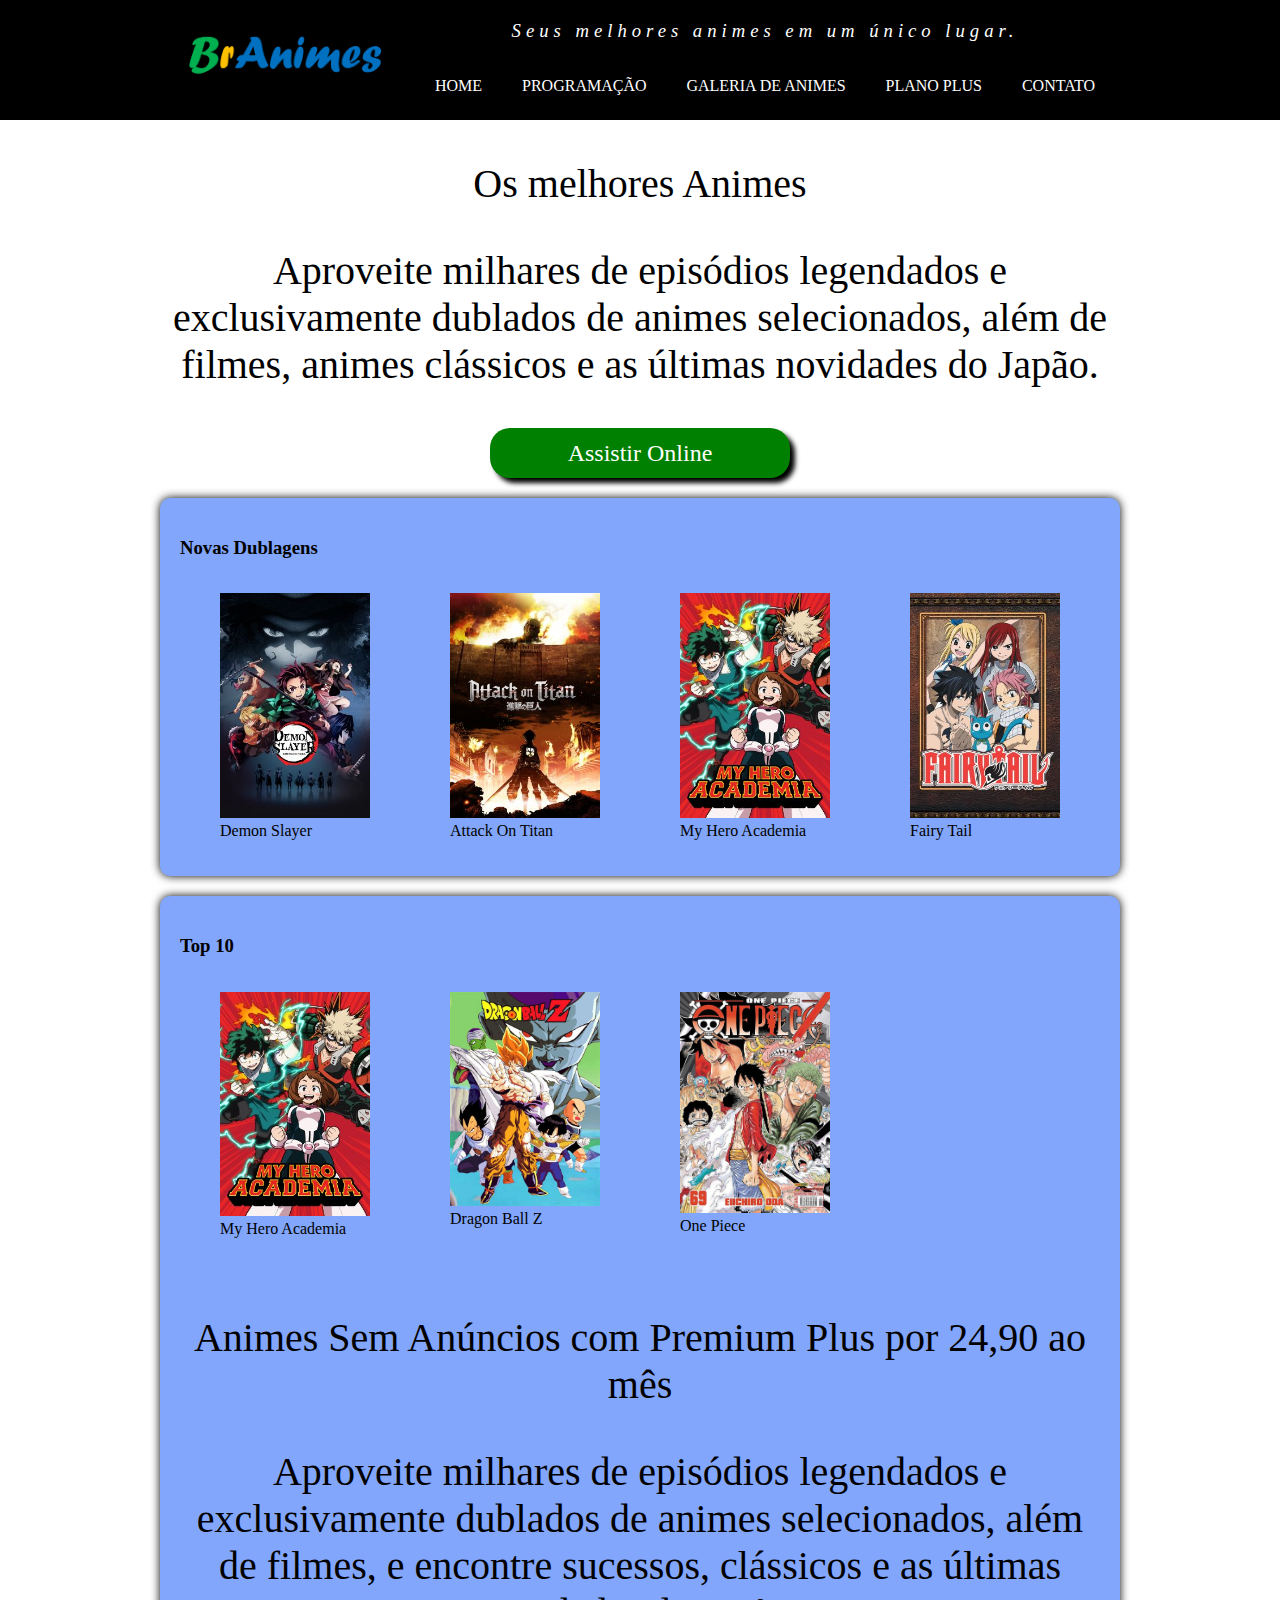
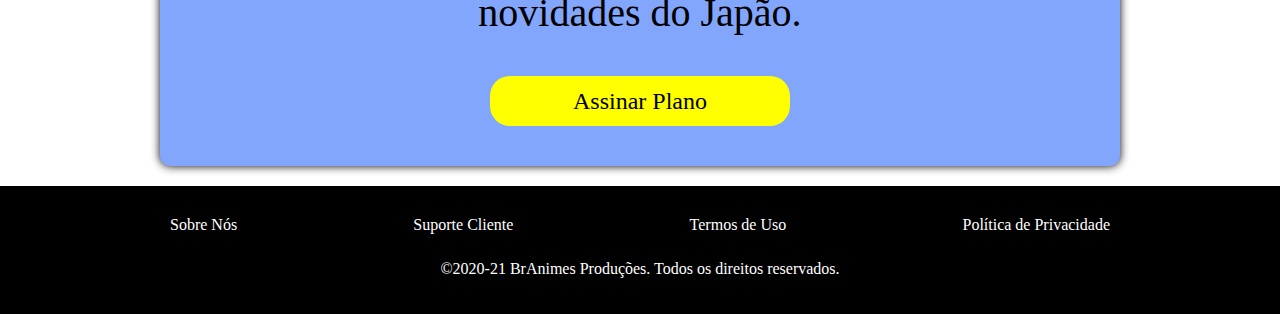
<file: index.html>
<!DOCTYPE html>
<html>
<head>
    <meta charset="UTF-8">
    <meta name="viewport" content="width=device-width, initial-scale=1.0">
    <title>BrAnimesJD</title>
    <link rel="stylesheet" href="css/estilo.css">
</head>
<body>

   <header>
      <div class="container">
           <div id="logo">
               <img src="imagens/logo.png">
           </div>
           <div id="direita">
               <section>
                   Seus melhores animes em um único lugar.
               </section>
               <nav>
                   <a href="index.html">Home</a>
                   <a href="programacao.html">Programação</a>
                   <a href="galeria.html">Galeria de Animes</a>
                   <a href="planos.html">Plano Plus</a>
                   <a href="contato.html">Contato</a>
               </nav>
      </div>
      </div>
   </header>
   <main>
      <section class="texto_banner">
          <p>Os melhores Animes</p>
          <p>Aproveite milhares de episódios legendados e exclusivamente dublados de animes selecionados, além de filmes, animes clássicos e as últimas novidades do Japão.</p>
          <a href="" id="assistir">Assistir Online</a>
      </section>

      <section class="destaque">
          <h3>Novas Dublagens</h3>
          <figure>
              <img src="imagens/Demon Slayer.jpg">
              <figcaption>Demon Slayer</figcaption>
          </figure>
          <figure>
              <img src="imagens/AttackOnTitan.jpg">
              <figcaption>Attack On Titan</figcaption>
          </figure>
          <figure>
              <img src="imagens/My Hero Academia.jpg">
              <figcaption>My Hero Academia</figcaption>
          </figure>
          <figure>
              <img src="imagens/Fairy Tail.jpg">
              <figcaption>Fairy Tail</figcaption>
          </figure>
      </section>

      <section class="destaque">
          <h3>Top 10</h3>
          <figure>
              <img src="imagens/My Hero Academia.jpg">
              <figcaption>My Hero Academia</figcaption>
          </figure>
          <figure>
              <img src="imagens/dragonballz.jpg">
              <figcaption>Dragon Ball Z</figcaption>
          </figure>
          <figure>
              <img src="imagens/onepiece.jpg">
              <figcaption>One Piece</figcaption>
          </figure>

      <section class="texto_banner">
          <p>Animes Sem Anúncios com Premium Plus
            por 24,90 ao mês</p>
          <p>Aproveite milhares de episódios legendados e exclusivamente dublados de animes selecionados, além de filmes, e encontre sucessos, clássicos e as últimas novidades do Japão.</p>
          <a href="" id="assinar">Assinar Plano</a>
      </section>

      </section>
   </main>
   <footer>
       <div class="container">
           <nav>
             <a href="sobre.html">Sobre Nós</a>
             <a href="suporte.html">Suporte Cliente</a>
             <a href="termos.html">Termos de Uso</a>
             <a href="politica.html">Política de Privacidade</a>
           </nav>
    <p>
        &copy;2020-21 BrAnimes Produções. Todos os direitos reservados.
    </p>
       </div>
   </footer>
    
</body>
</html>
</file>
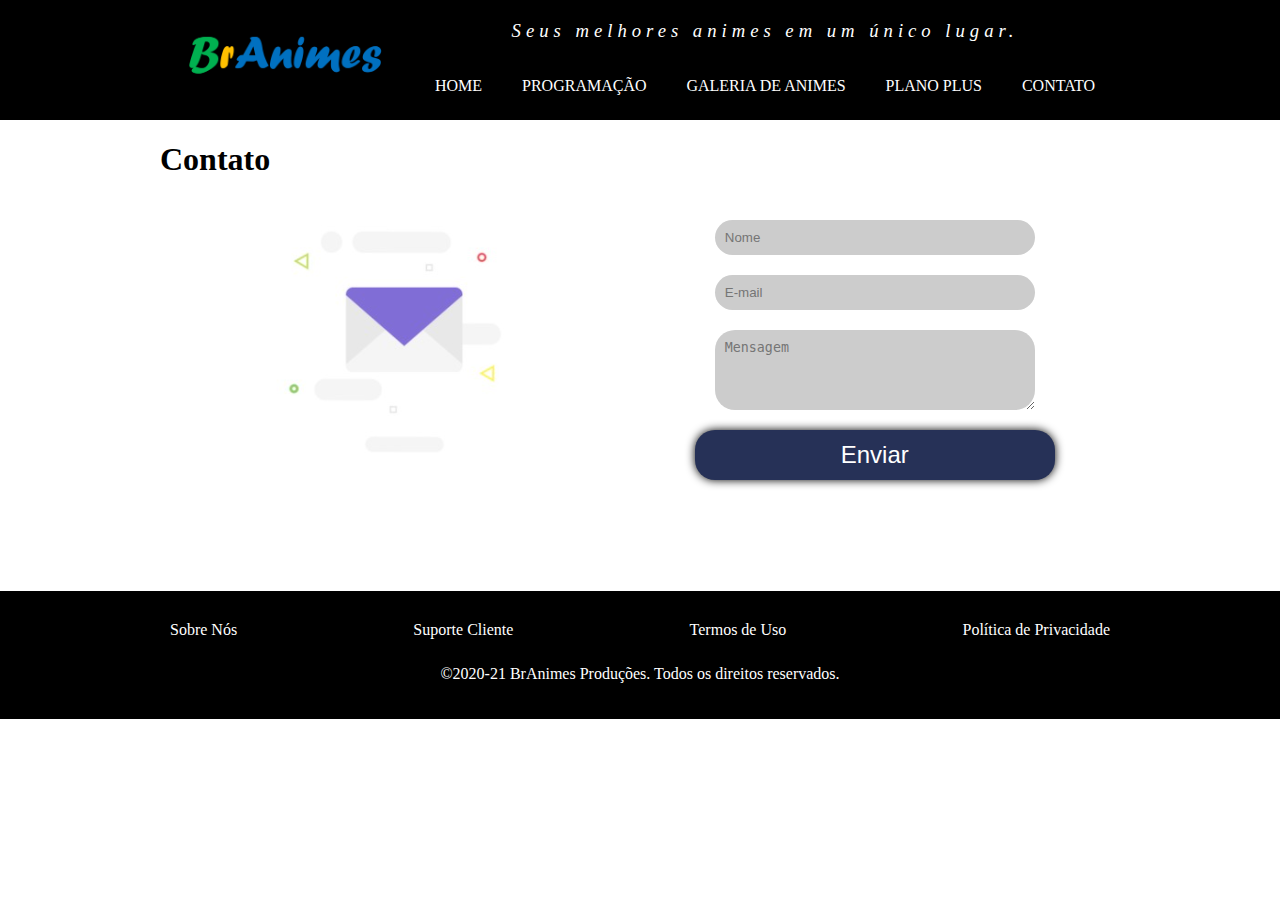
<file: contato.html>
<!DOCTYPE html>
<html>
<head>
    <meta charset="UTF-8">
    <meta name="viewport" content="width=device-width, initial-scale=1.0">
    <title>BrAnimesJD</title>
    <link rel="stylesheet" href="css/estilo.css">
</head>
<body>

    <header>
        <div class="container">
             <div id="logo">
                 <img src="imagens/logo.png">
             </div>
             <div id="direita">
                 <section>
                     Seus melhores animes em um único lugar.
                 </section>
                 <nav>
                     <a href="index.html">Home</a>
                     <a href="programacao.html">Programação</a>
                     <a href="galeria.html">Galeria de Animes</a>
                     <a href="planos.html">Plano Plus</a>
                     <a href="contato.html">Contato</a>
                 </nav>
        </div>
        </div>
     </header>
   <main>
       <h1>Contato</h1>
       <section id="contato">
           <figure>
               <img src="imagens/email.png">
           </figure>
           <form>
               <input type="text" name="txtnome" placeholder="Nome">
               <input type="email" name="txtemail" placeholder="E-mail">
               <textarea rows="4" cols="4" name="msg" placeholder="Mensagem"></textarea>
               <button type="submit">Enviar</button>
           </form>
       </section>

   </main>
   <footer>
    <div class="container">
        <nav>
          <a href="sobre.html">Sobre Nós</a>
          <a href="suporte.html">Suporte Cliente</a>
          <a href="termos.html">Termos de Uso</a>
          <a href="politica.html">Política de Privacidade</a>
        </nav>
 <p>
     &copy;2020-21 BrAnimes Produções. Todos os direitos reservados.
 </p>
    </div>
</footer>
</body>
</html>
</file>
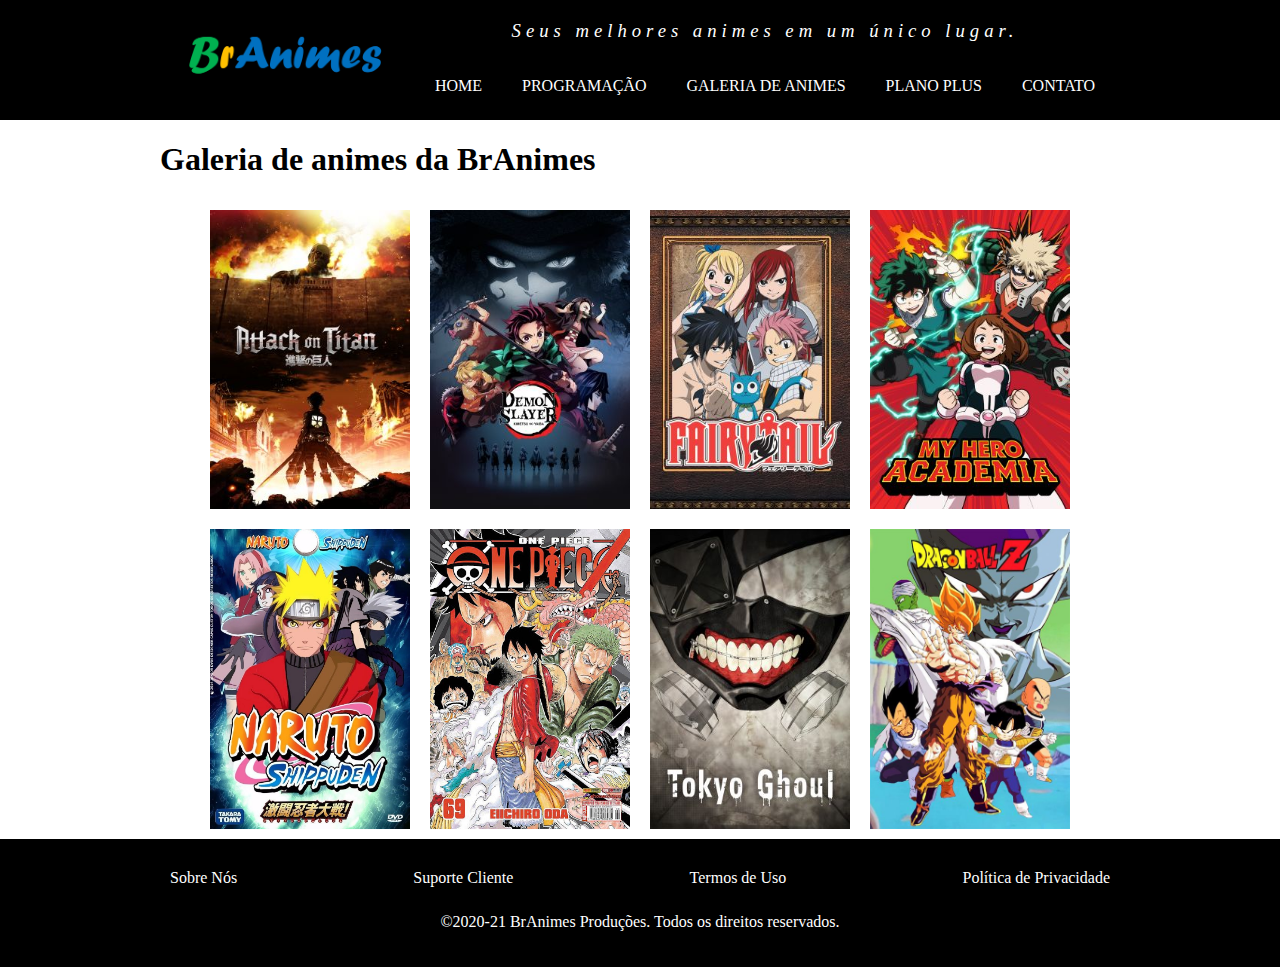
<file: galeria.html>
<!DOCTYPE html>
<html>
<head>
    <meta charset="UTF-8">
    <meta name="viewport" content="width=device-width, initial-scale=1.0">
    <title>BrAnimesJD</title>
    <link rel="stylesheet" href="css/estilo.css">
</head>
<body>

    <header>
        <div class="container">
             <div id="logo">
                 <img src="imagens/logo.png">
             </div>
             <div id="direita">
                 <section>
                     Seus melhores animes em um único lugar.
                 </section>
                 <nav>
                     <a href="index.html">Home</a>
                     <a href="programacao.html">Programação</a>
                     <a href="galeria.html">Galeria de Animes</a>
                     <a href="planos.html">Plano Plus</a>
                     <a href="contato.html">Contato</a>
                 </nav>
        </div>
        </div>
     </header>
   <main>
       <h1>Galeria de animes da BrAnimes</h1>
       <section id=galeria>
           <img src="imagens/AttackOnTitan.jpg">
           <img src="imagens/Demon Slayer.jpg">
           <img src="imagens/Fairy Tail.jpg">
           <img src="imagens/My Hero Academia.jpg">
           <img src="imagens/naruto.jpg">
           <img src="imagens/onepiece.jpg">
           <img src="imagens/Tokyo Ghoul.jpg">
           <img src="imagens/dragonballz.jpg">
       </section>
   </main>
   <footer>
    <div class="container">
        <nav>
          <a href="sobre.html">Sobre Nós</a>
          <a href="suporte.html">Suporte Cliente</a>
          <a href="termos.html">Termos de Uso</a>
          <a href="politica.html">Política de Privacidade</a>
        </nav>
 <p>
     &copy;2020-21 BrAnimes Produções. Todos os direitos reservados.
 </p>
    </div>
</footer>
    
</body>
</html>
</file>
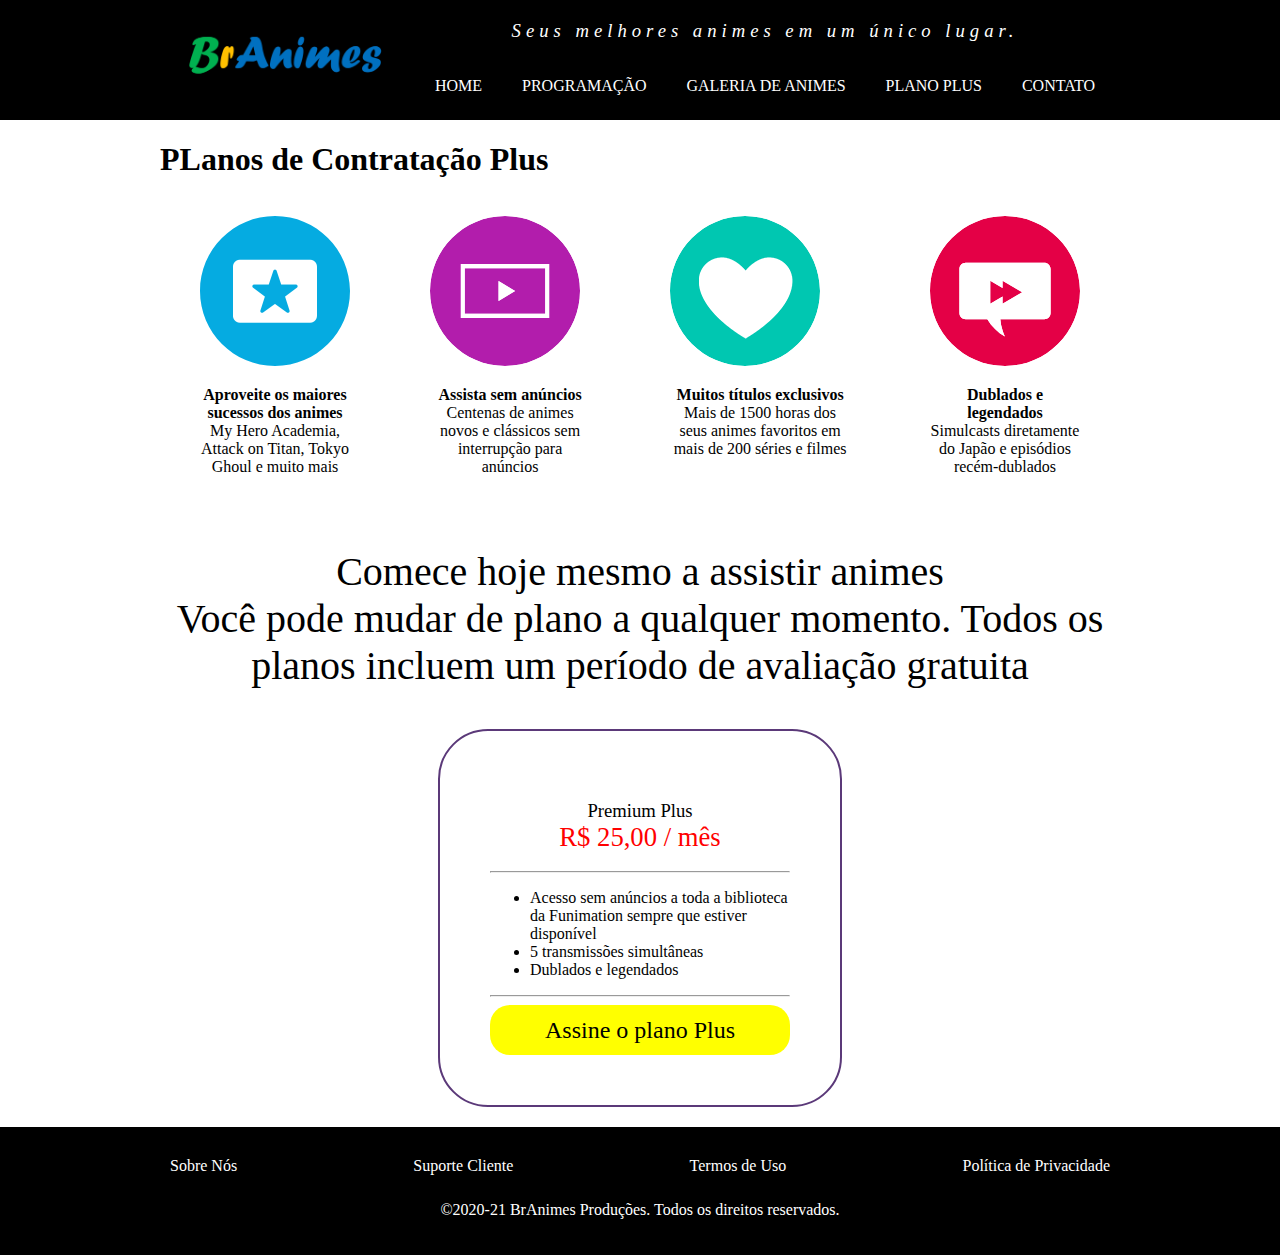
<file: planos.html>
<!DOCTYPE html>
<html>
<head>
    <meta charset="UTF-8">
    <meta name="viewport" content="width=device-width, initial-scale=1.0">
    <title>BrAnimesJD</title>
    <link rel="stylesheet" href="css/estilo.css">
</head>
<body>

    <header>
        <div class="container">
             <div id="logo">
                 <img src="imagens/logo.png">
             </div>
             <div id="direita">
                 <section>
                     Seus melhores animes em um único lugar.
                 </section>
                 <nav>
                     <a href="index.html">Home</a>
                     <a href="programacao.html">Programação</a>
                     <a href="galeria.html">Galeria de Animes</a>
                     <a href="planos.html">Plano Plus</a>
                     <a href="contato.html">Contato</a>
                 </nav>
        </div>
        </div>
     </header>
   <main>
       <h1>PLanos de Contratação Plus</h1>

       <section id="destaque_plus">
           <figure>
               <img src="imagens/sucessos.png">
               <p><strong>Aproveite os maiores sucessos dos animes</strong><br>
                My Hero Academia, Attack on Titan, Tokyo Ghoul e muito mais</p>
           </figure>
           <figure>
               <img src="imagens/anuncios.png">
               <p><strong>Assista sem anúncios</strong><br>
                Centenas de animes novos e clássicos sem interrupção para anúncios</p>
           </figure>
           <figure>
               <img src="imagens/exclusivos.png">
               <p><strong>Muitos títulos exclusivos</strong><br>
                Mais de 1500 horas dos seus animes favoritos em mais de 200 séries e filmes</p>
           </figure>
           <figure>
               <img src="imagens/dublados.png">
               <p><strong>Dublados e legendados</strong><br>
                Simulcasts diretamente do Japão e episódios recém-dublados</p>
           </figure>
       </section>

       <section class="texto_banner">
        <p>Comece hoje mesmo a assistir animes<br>
            Você pode mudar de plano a qualquer momento. Todos os planos incluem um período de avaliação gratuita</p>
    </section>

    <section class="planos">
        <p>Premium Plus<br>
           <span>R$ 25,00 / mês</span>
        </p>
        <hr>
        <ul>
            <li>Acesso sem anúncios a toda a biblioteca da Funimation sempre que estiver disponível</li>
            <li>5 transmissões simultâneas</li>
            <li>Dublados e legendados</li>
        </ul>
        <hr>
        <a href="" id="assinar">Assine o plano Plus</a>
    </section>

   </main>
   <footer>
    <div class="container">
        <nav>
          <a href="sobre.html">Sobre Nós</a>
          <a href="suporte.html">Suporte Cliente</a>
          <a href="termos.html">Termos de Uso</a>
          <a href="politica.html">Política de Privacidade</a>
        </nav>
 <p>
     &copy;2020-21 BrAnimes Produções. Todos os direitos reservados.
 </p>
    </div>
</footer>

</body>
</html>
</file>
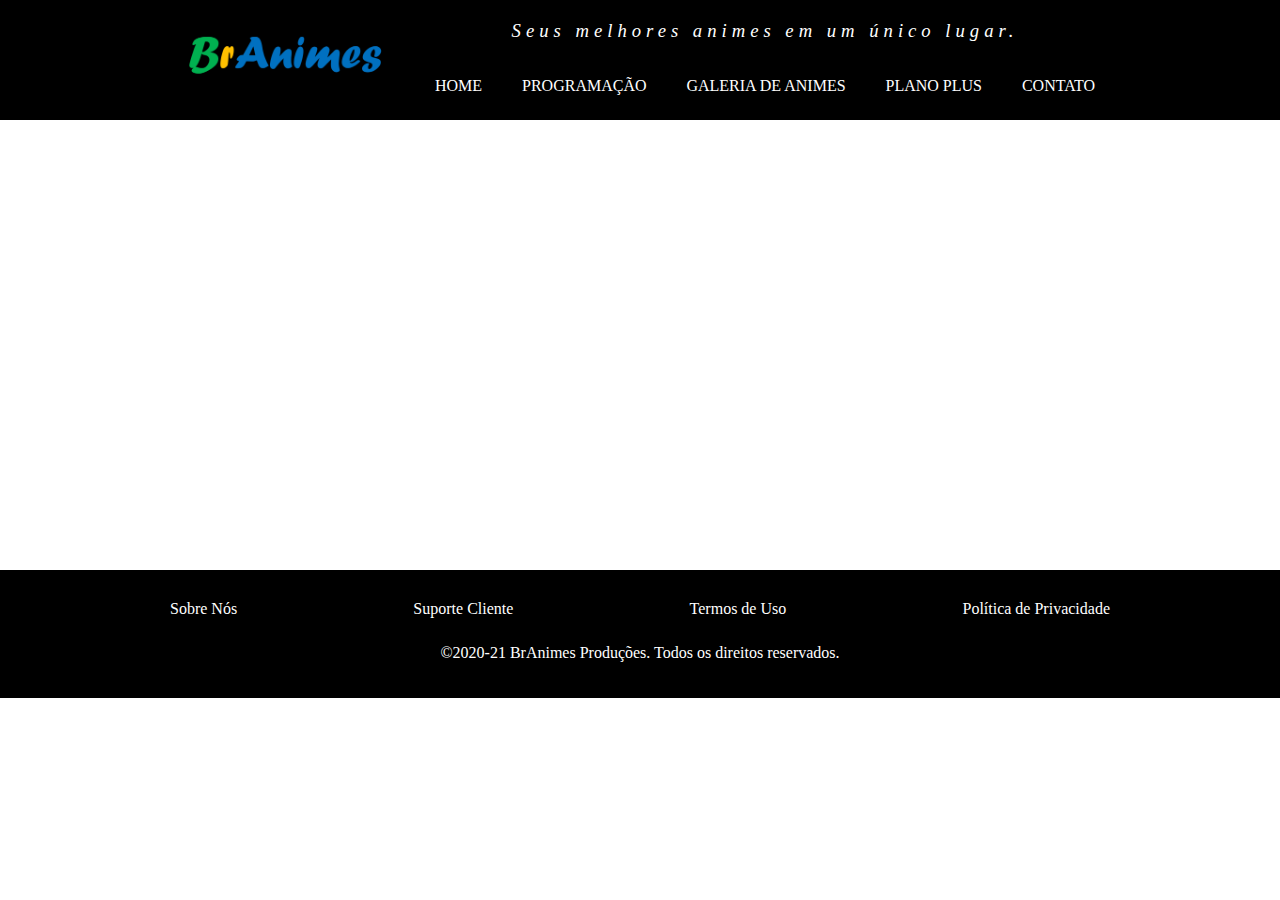
<file: politica.html>
<!DOCTYPE html>
<html>
<head>
    <meta charset="UTF-8">
    <meta name="viewport" content="width=device-width, initial-scale=1.0">
    <title>BrAnimesJD</title>
    <link rel="stylesheet" href="css/estilo.css">
</head>
<body>

    <header>
        <div class="container">
             <div id="logo">
                 <img src="imagens/logo.png">
             </div>
             <div id="direita">
                 <section>
                     Seus melhores animes em um único lugar.
                 </section>
                 <nav>
                     <a href="index.html">Home</a>
                     <a href="programacao.html">Programação</a>
                     <a href="galeria.html">Galeria de Animes</a>
                     <a href="planos.html">Plano Plus</a>
                     <a href="contato.html">Contato</a>
                 </nav>
        </div>
        </div>
     </header>
   <main>

   </main>
   <footer>
    <div class="container">
        <nav>
          <a href="sobre.html">Sobre Nós</a>
          <a href="suporte.html">Suporte Cliente</a>
          <a href="termos.html">Termos de Uso</a>
          <a href="politica.html">Política de Privacidade</a>
        </nav>
 <p>
     &copy;2020-21 BrAnimes Produções. Todos os direitos reservados.
 </p>
    </div>
</footer>
    
</body>
</html>
</file>
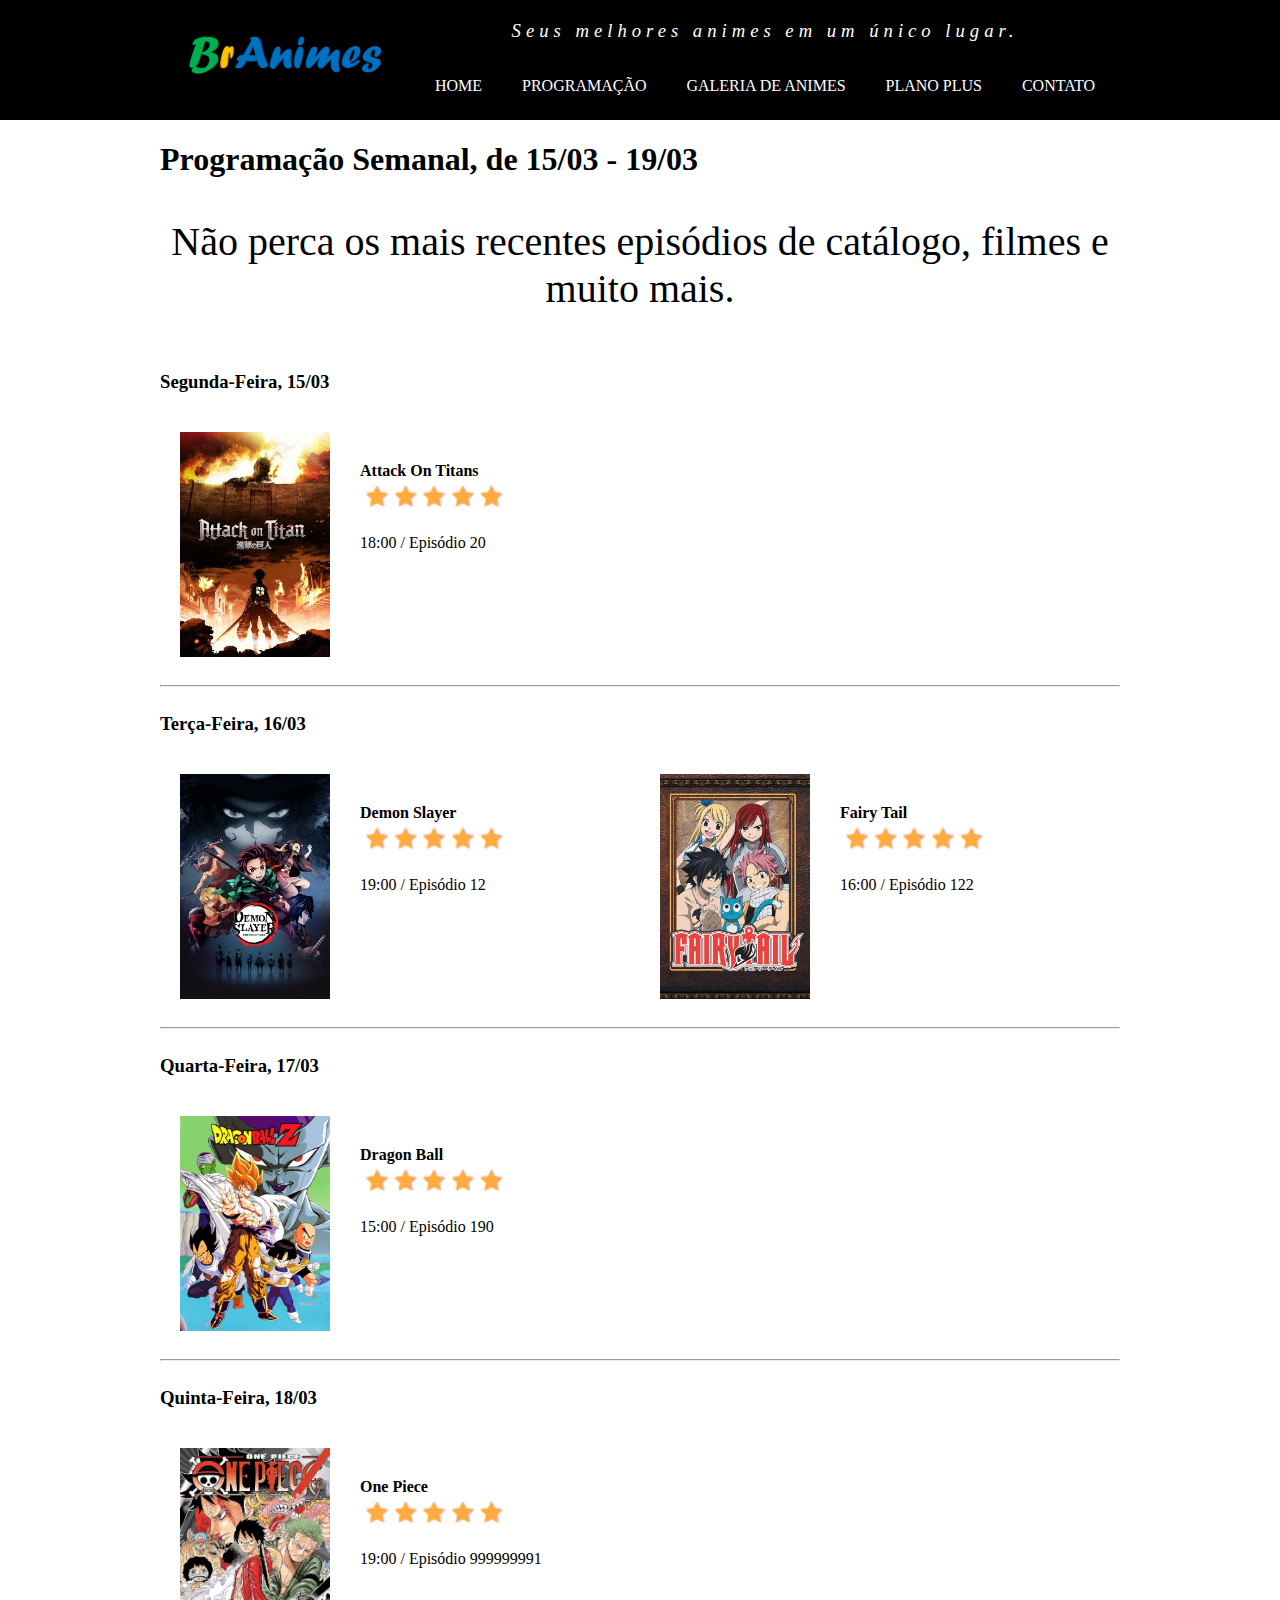
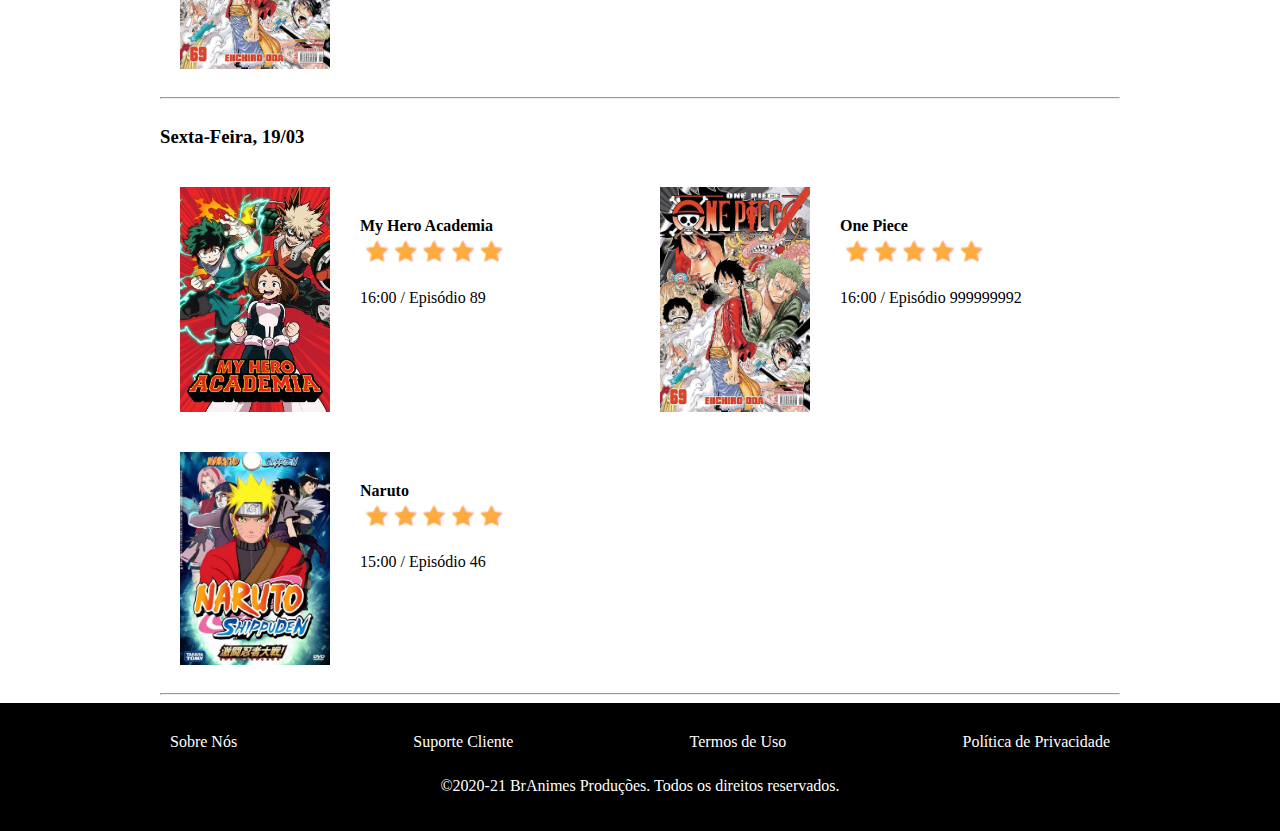
<file: programacao.html>
<!DOCTYPE html>
<html>
<head>
    <meta charset="UTF-8">
    <meta name="viewport" content="width=device-width, initial-scale=1.0">
    <title>BrAnimesJD</title>
    <link rel="stylesheet" href="css/estilo.css">
</head>
<body>

    <header>
        <div class="container">
             <div id="logo">
                 <img src="imagens/logo.png">
             </div>
             <div id="direita">
                 <section>
                     Seus melhores animes em um único lugar.
                 </section>
                 <nav>
                     <a href="index.html">Home</a>
                     <a href="programacao.html">Programação</a>
                     <a href="galeria.html">Galeria de Animes</a>
                     <a href="planos.html">Plano Plus</a>
                     <a href="contato.html">Contato</a>
                 </nav>
        </div>
        </div>
     </header>
   <main>
       <h1>Programação Semanal, de 15/03 - 19/03</h1>
       <section class="texto_banner">
           <p>Não perca os mais recentes episódios de catálogo, filmes e muito mais.</p>
       </section>

       <section class="programacao">
           <h3>Segunda-Feira, 15/03</h3>
           <article>
               <img src="imagens/AttackOnTitan.jpg">
               <div>
               <strong>Attack On Titans</strong><br> 
               <img src="imagens/star.png">   
               <p>18:00 / Episódio 20</p>
               </div>
           </article>
       </section>
       <hr>

       <section class="programacao">
        <h3>Terça-Feira, 16/03</h3>
        <article>
            <img src="imagens/Demon Slayer.jpg">
            <div>
            <strong>Demon Slayer</strong><br> 
            <img src="imagens/star.png">   
            <p>19:00 / Episódio 12</p>
            </div>
        </article>
        <article>
            <img src="imagens/Fairy Tail.jpg">
            <div>
            <strong>Fairy Tail</strong><br> 
            <img src="imagens/star.png">   
            <p>16:00 / Episódio 122</p>
            </div>
        </article>
    </section>
    <hr>

        <section class="programacao">
            <h3>Quarta-Feira, 17/03</h3>
            <article>
                <img src="imagens/dragonballz.jpg">
                <div>
                <strong>Dragon Ball</strong><br> 
                <img src="imagens/star.png">   
                <p>15:00 / Episódio 190</p>
                </div>
            </article>
    </section>
    <hr>

    <section class="programacao">
        <h3>Quinta-Feira, 18/03</h3>
        <article>
            <img src="imagens/onepiece.jpg">
            <div>
            <strong>One Piece</strong><br> 
            <img src="imagens/star.png">   
            <p>19:00 / Episódio 999999991</p>
            </div>
        </article>
</section>
<hr>

<section class="programacao">
    <h3>Sexta-Feira, 19/03</h3>
    <article>
        <img src="imagens/My Hero Academia.jpg">
        <div>
        <strong>My Hero Academia</strong><br> 
        <img src="imagens/star.png">   
        <p>16:00 / Episódio 89</p>
        </div>
    </article>
    <article>
        <img src="imagens/onepiece.jpg">
        <div>
        <strong>One Piece</strong><br> 
        <img src="imagens/star.png">   
        <p>16:00 / Episódio 999999992</p>
        </div>
    </article>
    <article>
        <img src="imagens/naruto.jpg">
        <div>
        <strong>Naruto</strong><br> 
        <img src="imagens/star.png">   
        <p>15:00 / Episódio 46</p>
        </div>
    </article>
 
</section>
<hr>


   </main>
   <footer>
    <div class="container">
        <nav>
          <a href="sobre.html">Sobre Nós</a>
          <a href="suporte.html">Suporte Cliente</a>
          <a href="termos.html">Termos de Uso</a>
          <a href="politica.html">Política de Privacidade</a>
        </nav>
 <p>
     &copy;2020-21 BrAnimes Produções. Todos os direitos reservados.
 </p>
    </div>
</footer>
    
</body>
</html>
</file>
<file: css/estilo.css>
body{
    margin: 0;
    padding: 0;
}

.container{
    width: 960px;
    margin: auto;
}

header{
    background-color: black;
    color: white;
}

#logo{
    width: 250px;
}

#logo img{
    width: 100%;
}

header .container{
    display: flex;
    align-items: center;
}

header section, header nav{
    padding: 10px;
    margin: 10px;
    text-align: center;
}

#direita{
    flex-grow: 1;
}

#direita section{
    letter-spacing: 5px;
    font-size: 14pt;
    font-style: italic;

}

header nav{
    display: flex;
    justify-content: space-between;
}

header nav a{
    text-decoration: none;
    color:white;
    text-transform: uppercase;
    padding: 5px;
}

header nav a:hover{
    background-color: yellow;
    color: black;
}

footer{
    background-color:black;
    color:white;
    text-align:center;
    padding:20px;
}

footer nav{
    display: flex;
    justify-content: space-between;
}

footer nav a{
    margin: 10px;
    text-decoration:none;
    color:white;
}

footer nav a:hover{
    color:yellow;
    text-decoration: underline overline;
}

main{
width:960px;
margin:auto;
min-height:450px;
}

.texto_banner{
    font-size: 30pt;
    text-align: center;
    margin-top: 20px;
    margin-bottom: 20px;
}

#assistir{
    text-decoration: none;
    display: block;
    font-size: 18pt;
    width: 300px;
    height: 50px;
    background-color: green;
    color:white;
    border-radius: 20px;
    margin: auto;
    line-height: 50px;
    box-shadow: 5px 5px 5px black;
}

.destaque{
    background-color: #82a6fb;
    margin-top:20px;
    margin-bottom: 20px;
    padding:20px;
    border-radius: 10px;
    box-shadow: 0 0 10px black;
    display: flex;
    flex-wrap: wrap;
    }

    .destaque h3{
        width: 100%;
    }

    .destaque figure img{
        width: 150px;
    }

    #assinar{
        text-decoration: none;
        display: block;
        margin: auto;
        width: 300px;
        height: 50px;
        line-height: 50px;
        border-radius: 20px;
        background-color: yellow;
        font-size: 18pt;
        color: black;
    }

#galeria{
    display: flex;
    flex-wrap: wrap;
    justify-content: center;
}

#galeria img{
    width: 200px;
    margin: 10px;
}

#contato{
    display: flex;
    justify-content: space-around;
}

input, textarea{
    display:block;
    background-color: #cccccc;
    border-radius: 20px;
    width: 300px;
    padding: 10px;
    margin: 20px;
    border: none;
}

#contato button{
    font-size: 18pt;
    width: 100%;
    height: 50px;
    background-color: #263157;
    color: white;
    border-radius: 20px;
    border: none;
    box-shadow: 0 0 10px #000;
}

.programacao{
    display:flex;
    flex-wrap: wrap;
}

.programacao h3{
    width:100%;
}

.programacao img{
    width: 150px;
}

.programacao article{
    width: 50%;
    display:flex;
    padding: 20px;
    box-sizing: border-box;
}

.programacao article div{
    padding: 30px;
}

#destaque_plus{
    display: flex;
    justify-content: space-between;
}

#destaque_plus p{
    text-align: center;
}

.planos{
    width: 300px;
    border: 2px solid #5b3979;
    border-radius: 50px;
    margin: 20px auto;
    padding: 50px;
    text-align: center;
}

.planos ul{
    text-align: left;
}

.planos p{
    font-size: 14pt;
}

.planos p span{
    font-size: 20pt;
    color: red;
}
</file>
